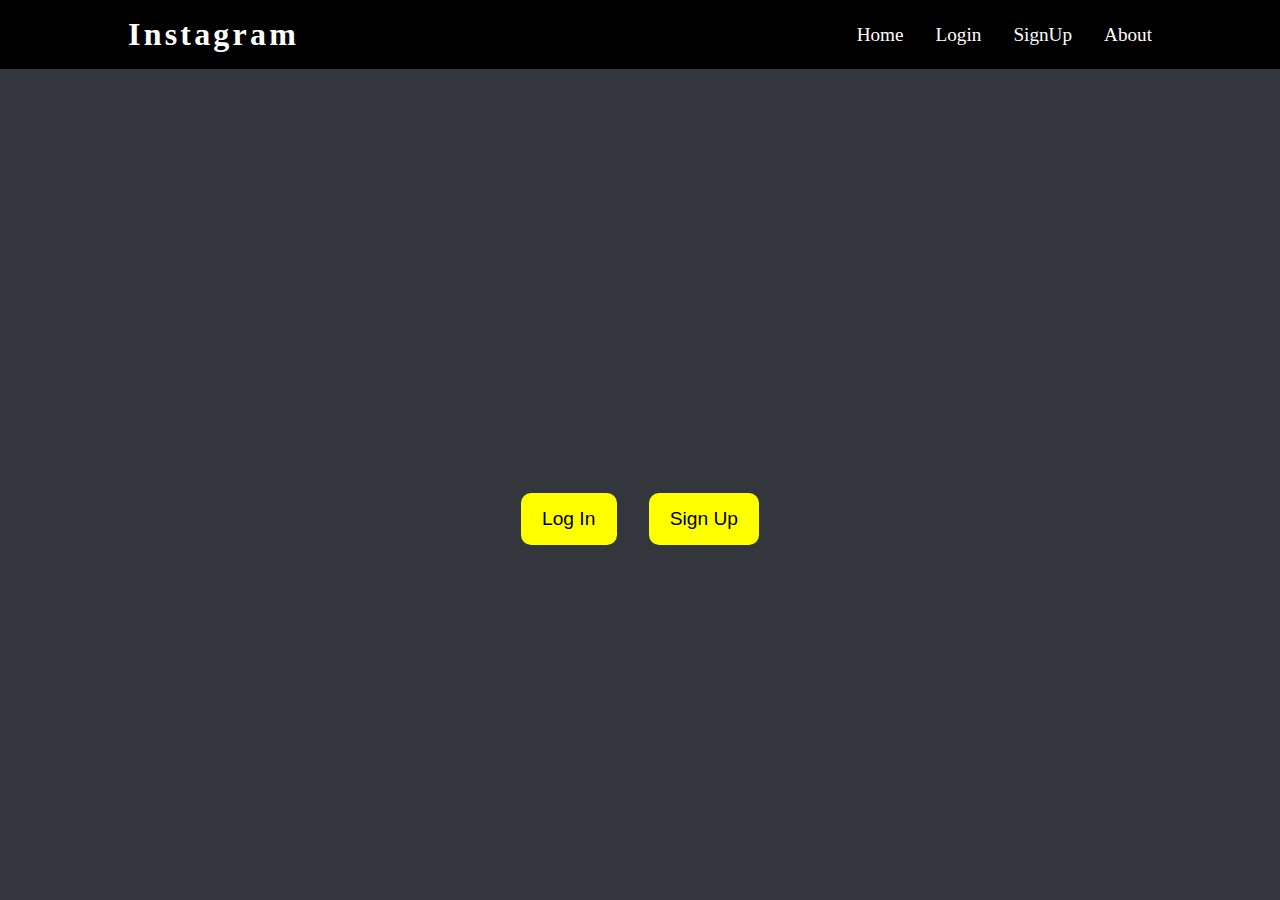
<file: index.html>
<!DOCTYPE html>
<html lang="en">
<head>
    <meta charset="UTF-8">
    <meta name="viewport" content="width=device-width, initial-scale=1.0">
    <title>Document</title>
    <link rel="stylesheet" href="index.css"/>
    

</head>
<body>
    <div class="main_div">
        <div class="wrapper" id="navbar_div">
            
        </div>

        <div class="wrapper" id="wrapper_alter">
            <div class="btns">
                <button id="login_btn">Log In</button>
                <button id="signup_btn">Sign Up</button>

            </div>
        </div>
    </div>
    <script src="index.js"></script>
</body>
</html>
</file>
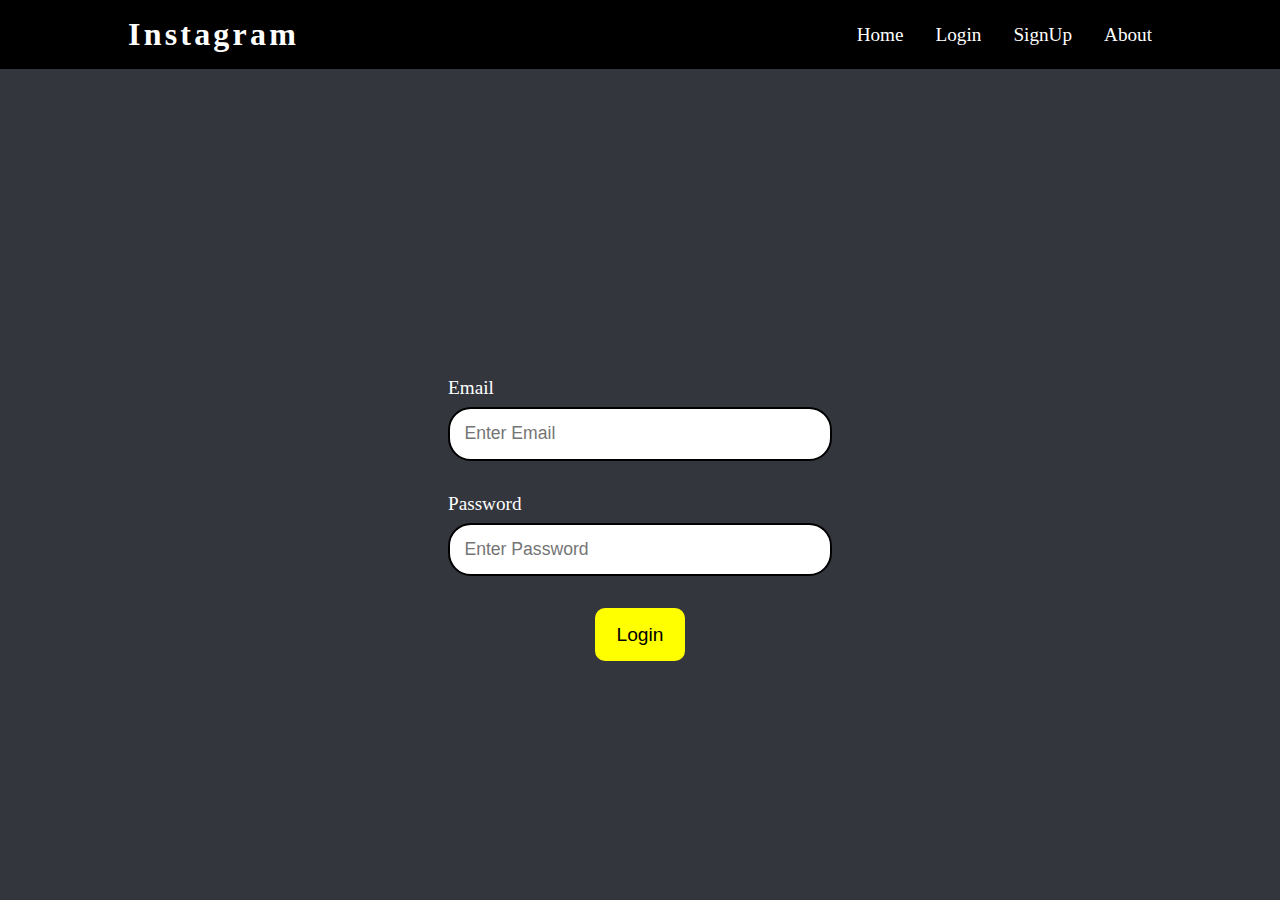
<file: Login.html>
<!DOCTYPE html>
<html lang="en">
<head>
    <meta charset="UTF-8">
    <meta name="viewport" content="width=device-width, initial-scale=1.0">
    <title>Document</title>
    <link rel="stylesheet" href="index.css"/>
    <link rel="stylesheet" href="SignUp.css"/>
</head>
<body>
    <div class="main_div">
        <div class="wrapper" id="navbar_div">
            
        </div>

        <div class="wrapper" id="wrapper_alter">
            <form class="signup_form">
        
                <div  class="input_box">
                    <label for="email">Email</label>
                    <input type="mail" id="email" placeholder="Enter Email"/>
                </div>
        
                <div  class="input_box">
                    <label for="password">Password</label>
                    <input type="text" id="password" placeholder="Enter Password"/>
                </div>

                <div class="login_button">
                    <button class="login_btn1">
                        Login
                    </button>
                </div>
            </form>
        </div>
    </div>
    <script src="Login.js"></script>
</body>
</html>
</file>
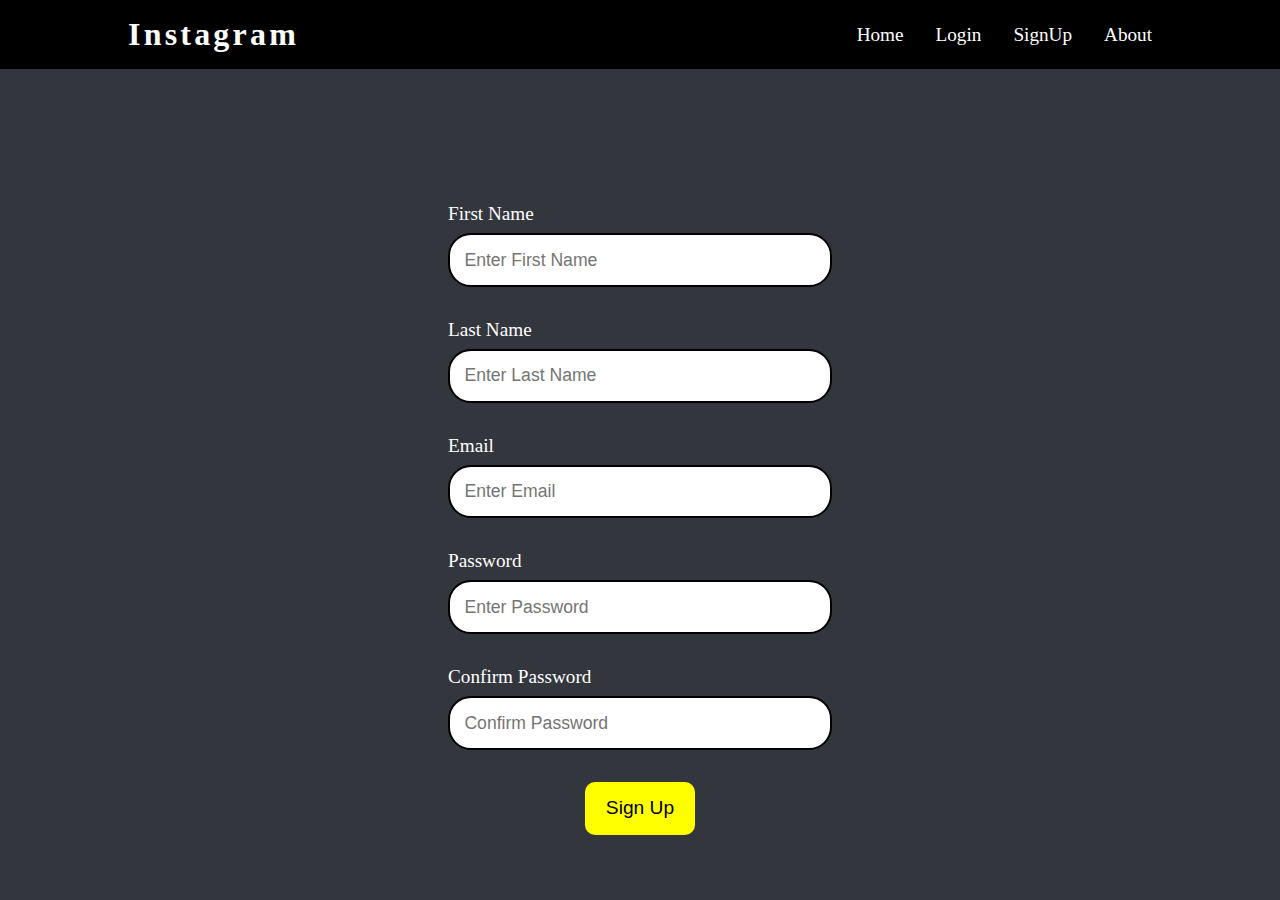
<file: SignUp.html>
<!DOCTYPE html>
<html lang="en">
<head>
    <meta charset="UTF-8">
    <meta name="viewport" content="width=device-width, initial-scale=1.0">
    <title>Document</title>
    <link rel="stylesheet" href="index.css"/>
    <link rel="stylesheet" href="SignUp.css"/>
</head>
<body>
    <div class="main_div">
        <div class="wrapper" id="navbar_div">
            
        </div>

        <div class="wrapper" id="wrapper_alter">
            <form class="signup_form">
                <div class="input_box">
                    <label for="firstName">First Name</label>
                    <div class="wrap_input">
                    <input type="text" id="firstName" placeholder="Enter First Name" required/>
                    </div>
                </div>
        
                <div  class="input_box">
                    <label for="lastName">Last Name</label>
                    <div class="wrap_input">
                        <input type="text" id="lastName" placeholder="Enter Last Name" required/>
                    </div>
                </div>
        
                <div  class="input_box">
                    <label for="email">Email</label>
                    <div class="wrap_input">
                     <input type="mail" id="email" placeholder="Enter Email" required/>
                    </div>
                </div>
        
                <div  class="input_box">
                    <label for="password">Password
                    <span class="error">*</span></label>
                        <input type="text" id="password" placeholder="Enter Password" required/>
                </div>
        
                <div  class="input_box">
                    <label for="confirmPassword">Confirm Password<span class="error">*</span></label>
                        <input type="text" id="confirmPassword" placeholder="Confirm Password" required/>
                </div>
        
                <div class="signup_button">
                    <button id="signup_btn1" type="submit">
                        Sign Up
                    </button>
                </div>
            </form>
        </div>
    </div>

 
<script src="SignUp.js"></script>
</body>
</html>
</file>
<file: index.css>
*{
    margin: 0;
    padding: 0;
    box-sizing: border-box;
    overflow: hidden;
}

.main_div{
    width:100vw;
    height: 100vh;
}

.wrapper{
    width:100vw;
    display: flex;
    flex-direction: column;
    padding-top: 1em;
    padding-bottom: 1em;
    background-color: black;
    color: white;
    align-items: center;
}

.website_name{
    scale: (1.2);
    letter-spacing: 0.2rem;
}

#wrapper_alter{
    background-color: #33363D;
    height: 100vh;
    justify-content: center;
}

.btns{
    display: flex;
    flex-direction: row;
    gap:2em;
}

#login_btn, #signup_btn, .login_btn1,#signup_btn1{
    background-color: yellow;
    padding-top: 0.7em;
    padding-right: 1em;
    padding-left: 1em;
    padding-bottom:0.7em ;
    color: black;
    font-size: 1.2em;
    border: 2px solid yellow;
    border-radius: 10px;
    cursor: pointer;
}
</file>
<file: SignUp.css>
.signup_form{
    width:30%;
    height: max-content;
    display: flex;
    flex-direction: column;
    gap: 2em;
}

.input_box{
    display: flex;
    flex-direction: column;
    gap: 0.5em;
    align-items: flex-start;
    justify-content: flex-start;
}

input{
    padding: 0.9rem;
    width: 100%;
    border: 2px solid black;
    border-radius: 1.3em;
    color: black;
    font-size: 1.1em;
    outline: none;
}

.signup_button,.login_button{
    width: 100%;
    display: flex;
    align-items: center;
    justify-content: center;
}

label{
    color: white;
    font-size: 1.2em;
    display: flex;
    gap:2px;
    align-items: center;
}



.error{
    display: none;
    color: red;
    font-size: 1em;
}

.wrap_input{
    display: flex;
    flex-direction: row;
    align-items: center;
    width: 100%;
}

@media screen and (max-width: 1200px) {
    .signup_form{
        width: 60vw;
        /* display: flex;
        flex-direction: row; */
    }
    
}

@media screen and (max-width:600px) {
    .signup_form{
        font-size: 0.8em;
        margin-top: 2em;
    }
    #wrapper_alter{
        display: flex;
        justify-content: flex-start;
        
    }
}
</file>
